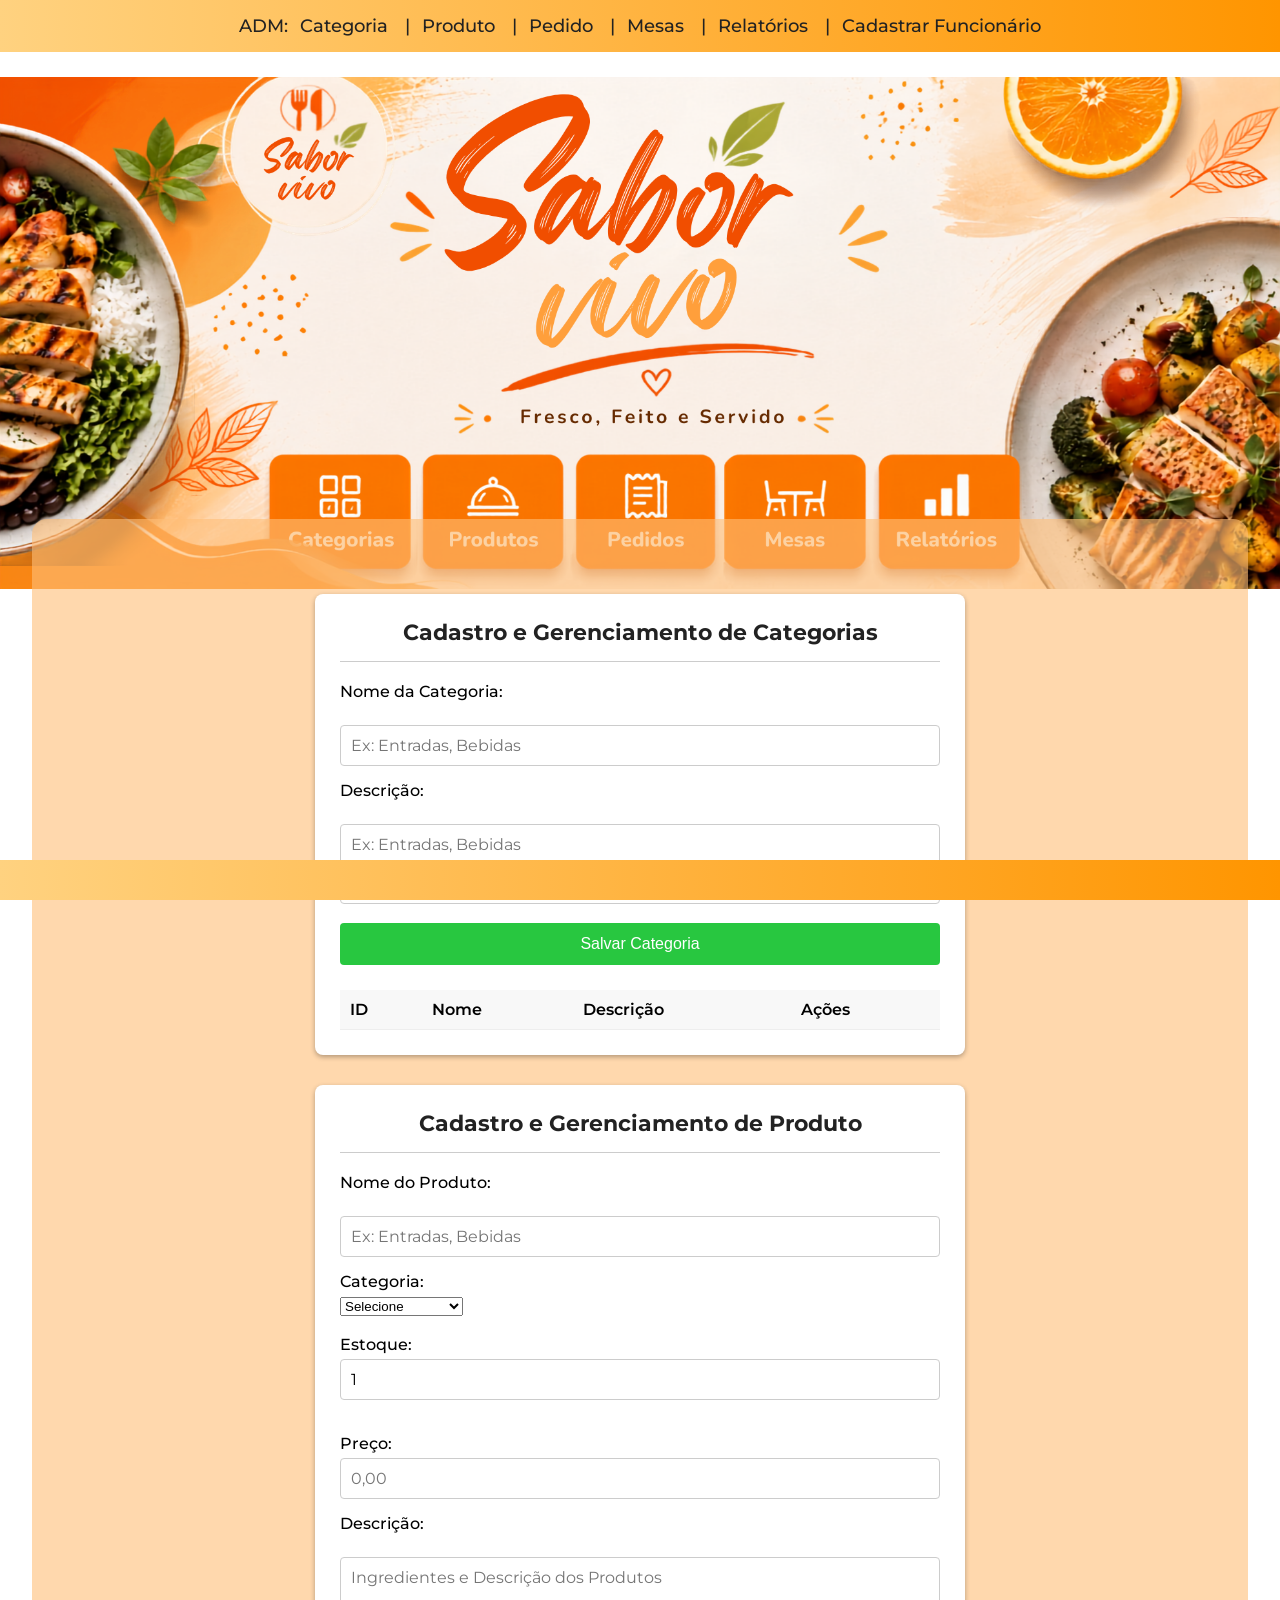
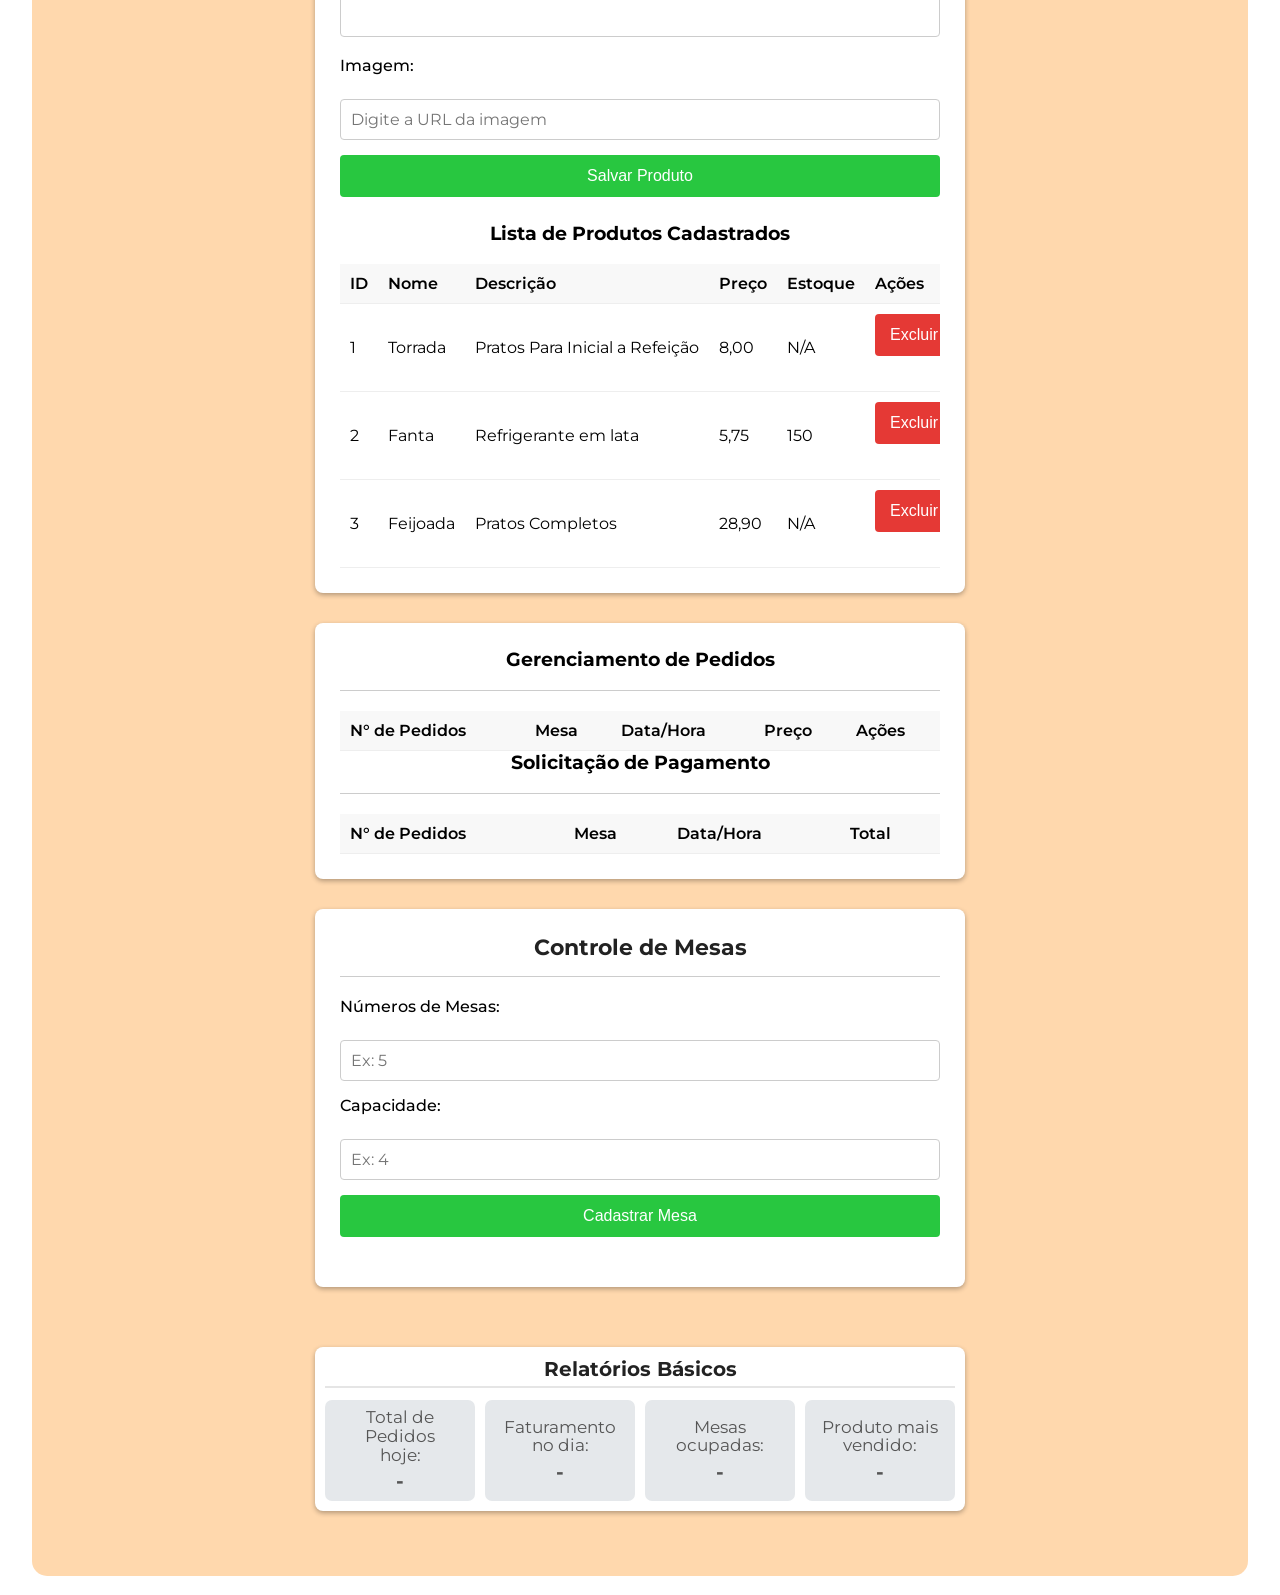
<file: Restaurante-etec/Admin/Dashboard Admin.html>
<!DOCTYPE html>
<html lang="pt-br">
    <head>
        <meta charset="UTF-8">
        <meta name="viewport" content="width=device-width, initial-scale=1.0">
        <link rel="stylesheet" href="../assets/css/admstyle.css">
        <link rel="icon" type="image/png" sizes="32x32" href="../assets/img/android-chrome-192x192.png">
        <title>Sabor Vivor</title>
    </head>
    <body>
        <header>
            <nav>ADM:
                <a id="toCategorias" href="#categoria">Categoria</a>
                <a id="toProdutos" href="#produto">Produto</a>
                <a id="toPedidos" href="#pedido">Pedido</a>
                <a id="toMesas" href="#mesas">Mesas</a>
                <a id="toRelatorios" href="#relatorios">Relatórios</a>
                <a id="toCadastro" href="#">Cadastrar Funcionário</a>
            </nav>
        </header>

        <div class="banner">
            <img src="../assets/img/adm.png" alt="banner">
        </div>

        <div class="laranjTransp">
            <main>
                <section id="categoria">
                    <h2>Cadastro e Gerenciamento de Categorias</h2>
                    <hr>
                    <form>
                        <label>Nome da Categoria: </label><br>
                        <input id="nomeCateg" type="text" placeholder="Ex: Entradas, Bebidas"><br>

                        <p><label>Descrição: </label><br>
                        <textarea id="descCateg" type="text" placeholder="Ex: Entradas, Bebidas"></textarea></p>

                        <p><button id="btn1" type="button">Salvar Categoria</button></p>
                        <p><button id="btn2" type="button">Editar Categoria</button></p>
                        
                        <div class="tabela-container">
                            <table>
                                <thead id="tabelaCategoria">
                                    <tr>
                                        <th>ID</th>
                                        <th>Nome</th>
                                        <th>Descrição</th>
                                        <th>Ações</th>
                                    </tr>
                                </thead>
                            </table>
                        </div>
                    </form>
                </section>

                    <section id="produto">
                        <h2>Cadastro e Gerenciamento de Produto</h2>
                            <hr>
                            <form>
                                <label>Nome do Produto: </label><br>
                                <input id="nomeProd" type="text" placeholder="Ex: Entradas, Bebidas"><br>

                                <p><label>Categoria: </label>
                                <select id="opcoesCatDoProduto" name="opcoes">
                                    <option value="" disabled selected>Selecione</option>
                                    <option value="opcao1">Entradas</option>
                                    <option value="opcao2">Pratos Principais</option>
                                    <option value="opcao3">Sobremesas</option>
                                </select></p><br>

                                <label>Estoque: </label>
                                <div class="controle-quantidade">
                                    <input type="number" id="quantidade" value="1" min="1" max="1000">     
                                
                                        
                                </div>

                                <br><label>Preço: </label>
                                <input id="precProd" type="text" placeholder="0,00"><br>

                                <p><label>Descrição: </label><br>
                                <textarea id="descProd" type="text" placeholder="Ingredientes e Descrição dos Produtos"></textarea></p>

                                <label>Imagem: </label><br>
                                <input id="imgProd" type="text" placeholder="Digite a URL da imagem"><br>

                                <p><button id="btn3" type="button">Salvar Produto</button></p>
                                <p><button id="btn4" type="button">Editar Produto</button></p>
                                
                                <div class="tabela-container">
                                    <table> <h3>Lista de Produtos Cadastrados</h3><br>
                                        <thead>
                                            <tr>
                                                <th>ID</th>
                                                <th>Nome</th>
                                                <th>Descrição</th>
                                                <th>Preço</th>
                                                <th>Estoque</th>
                                                <th>Ações</th>
                                            </tr>
                                        </thead>

                                        <tbody id="tabelaProduto">
                                            <tr>
                                                <td>1</td>
                                                <td>Torrada</td>
                                                <td>Pratos Para Inicial a Refeição</td>
                                                <td>8,00</td>
                                                <td>N/A</td>
                                                <td>
                                                    <button type="button">Excluir</button>
                                                </td>

                                            </tr>
                                            <tr>
                                                <td>2</td>
                                                <td>Fanta</td>
                                                <td>Refrigerante em lata</td>
                                                <td>5,75</td>
                                                <td>150</td>
                                                <td> 
                                                    <button type="button">Excluir</button>
                                                </td>

                                            </tr>
                                            <tr>
                                                <td>3</td>
                                                <td>Feijoada</td>
                                                <td>Pratos Completos</td>
                                                <td>28,90</td>
                                                <td>N/A</td>
                                                <td>
                                                    <button type="button">Excluir</button>
                                                </td>

                                            </tr>
                                        </tbody>

                                    </table>
                                </div>
                            </form>
                        </section>
            

           
                            <section id="pedido">                           
                                <div class="tabela-container">
                                    <table> <h3>Gerenciamento de Pedidos</h3><br>
                                        <hr>
                                        <thead>
                                            <tr>
                                                <th>N° de Pedidos</th>
                                                <th>Mesa</th>
                                                <th>Data/Hora</th>
                                                <th>Preço</th>
                                                <th>Ações</th>
                                            </tr>
                                        </thead>

                                        <tbody id="tabelaPedidos">
                                            <!-- pedidos carregados aqui pelo JS -->
                                        </tbody>
                                    </table>
                                </div>

                                <div class="tabela-container">
                                    <table> <h3> Solicitação de Pagamento</h3><br>
                                        <hr>
                                        <thead>
                                            <tr>
                                                <th>N° de Pedidos</th>
                                                <th>Mesa</th>
                                                <th>Data/Hora</th>
                                                <th>Total</th>
                                            </tr>
                                        </thead>

                                        <tbody id="tabelaPagamentos">
                                            <!-- pedidos carregados aqui pelo JS -->
                                        </tbody>
                                    </table>
                                </div>
                            </section>
         

           
                        <section id="mesas">
                            <h2>Controle de Mesas</h2>
                            <hr>
                            <form>
                                <label>Números de Mesas: </label><br>
                                <input id="numMesa" type="number" placeholder="Ex: 5" min="1"><br>

                                <p><label>Capacidade: </label><br>
                                <input id="descMesa" type="number" placeholder="Ex: 4" min="1"></p>

                                <p><button id="btn5" type="button">Cadastrar Mesa</button></p>
                                <p><button id="btn6" type="button">Editar Mesa</button></p>

                                <div id="listaMesas">
                                    <!-- as mesas cadastradas são carregadas aqui dinamicamente pelo JS -->
                                </div>

                            </form>
                        </section>

            

                        <section class="relatorios" id="relatorios">

                            <h2>Relatórios Básicos</h2>

                            <hr>

                            <div class="cards-relatorios">

                                <div class="card-relatorio">
                                    <p>Total de Pedidos<br>hoje:</p>
                                    <strong id="totalPedidosHoje">-</strong>
                                </div>

                                <div class="card-relatorio">
                                    <p>Faturamento<br>no dia:</p>
                                    <strong id="faturamentoDia">-</strong>
                                </div>

                                <div class="card-relatorio">
                                    <p>Mesas ocupadas:</p>
                                    <strong id="mesasOcupadas">-</strong>
                                </div>

                                <div class="card-relatorio">
                                    <p>Produto mais<br>vendido:</p>
                                    <strong id="produtoMaisVendido">-</strong>
                                </div>

                            </div>

                            

                        </section>
                </div><br>

                <div class="mensagens-sistema" id="mensagemContainer">

                    <div class="card-mensagem" id="mensagemSucesso">
                        <div class="icone-sucesso">✓</div>

                        <h3>Sucesso!</h3>

                        <p>Cadastro  feito com sucesso no sistema.</p>

                        <button class="btn-sucesso">Continuar</button>
                    </div>

                    <div class="card-mensagem" id="mensagemErro">
                        <div class="icone-erro">✕</div>

                        <h3>Erro!</h3>

                        <p id="campo_msgVazio">Não foi possível salvar os dados.</p>

                        <button class="btn-erro">Tentar novamente</button>
                    </div>

                </div>

            </main>

        <footer></footer>

        <script src="../assets/js/interacoesDashAdmin.js" defer></script>
    </body>
</html>
</file>
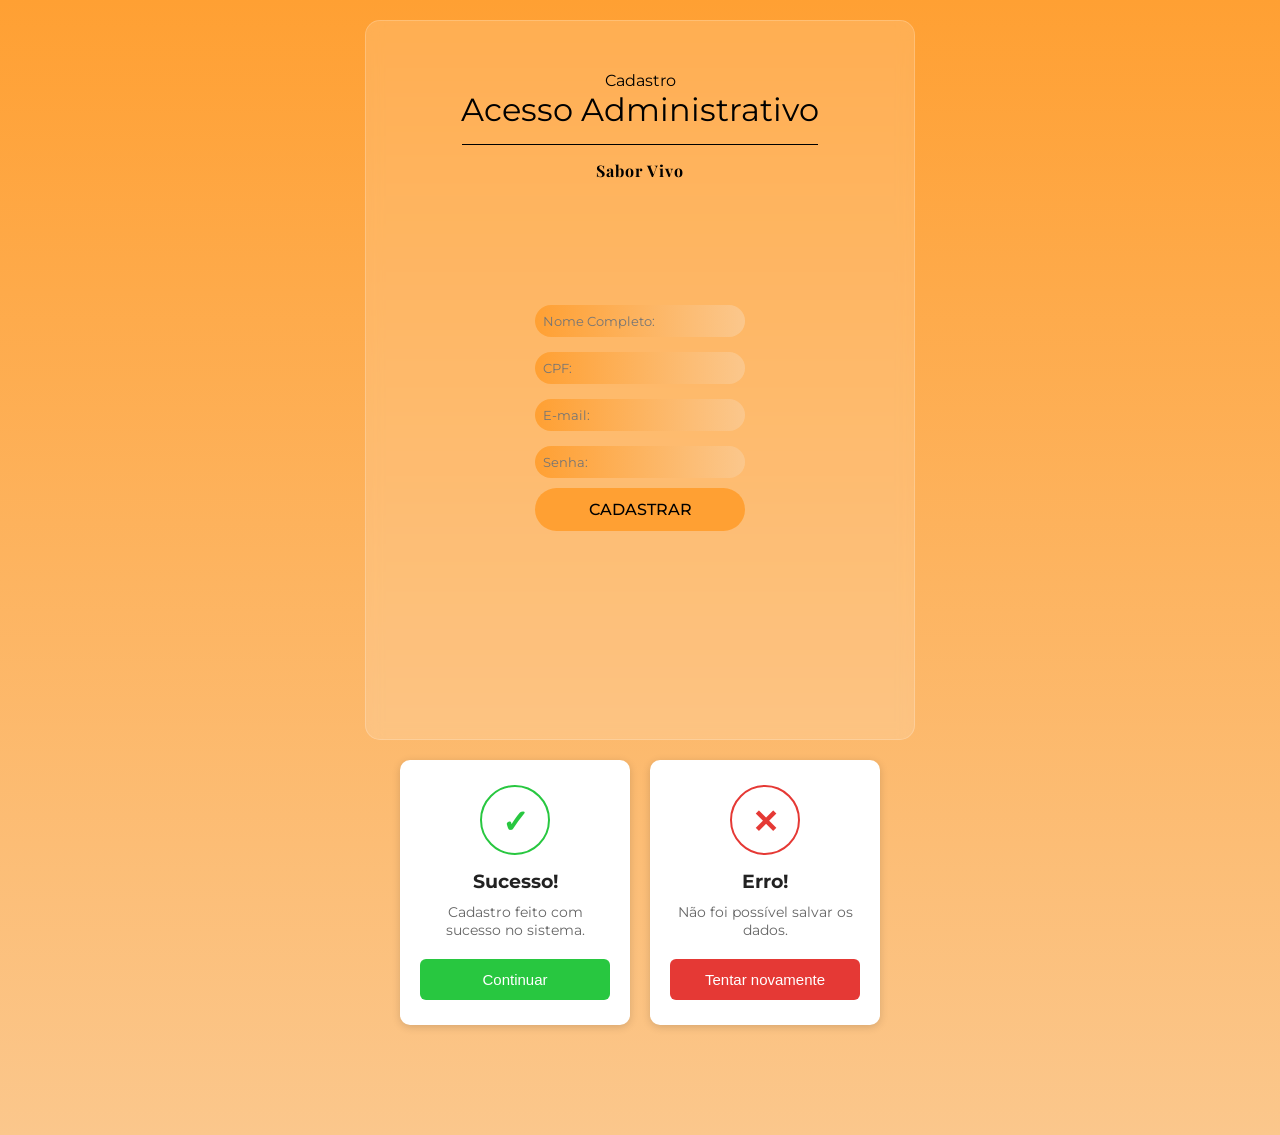
<file: Restaurante-etec/Admin/pagCadadm.html>
<!DOCTYPE html>
<html lang="pt-br">
<head>
    <meta charset="UTF-8">
    <meta name="viewport" content="width=device-width, initial-scale=1.0">
    <link rel="stylesheet" href="../assets/css/cadAdm.css">
    <link rel="icon" type="image/png" sizes="32x32" href="../assets/img/android-chrome-192x192.png">
    <title>Sabor Vivo</title>
</head>
<body>
    <div class="painel">

        <header>
            <p class="cadastro">Cadastro</p>
            <p class="acesso-adm">Acesso Administrativo</p>
            <hr class="linhaA">
            <h1 class="titulo">Sabor Vivo</h1>
        </header>

        <main>
          <form class="formulario">
                <input type="text" placeholder="Nome Completo: ">

                <input type="text" name="cpf" inputmode="numeric" maxlength="14" placeholder="CPF: ">

                <input type="email" placeholder="E-mail: ">

                <input type="password" placeholder="Senha: ">
                <button class="button" type="button">CADASTRAR</button>
          </form>
        </main><br>

        <footer>
        </footer>
    </div>
    
                <div class="mensagens-sistema">

                    <div class="card-mensagem">
                        <div class="icone-sucesso">✓</div>

                        <h3>Sucesso!</h3>

                        <p>Cadastro  feito com sucesso no sistema.</p>

                        <button class="btn-sucesso">Continuar</button>
                    </div>

                    <div class="card-mensagem">
                        <div class="icone-erro">✕</div>

                        <h3>Erro!</h3>

                        <p>Não foi possível salvar os dados.</p>

                        <button class="btn-erro">Tentar novamente</button>
                    </div>
                </div>

</body>
</html>
</file>
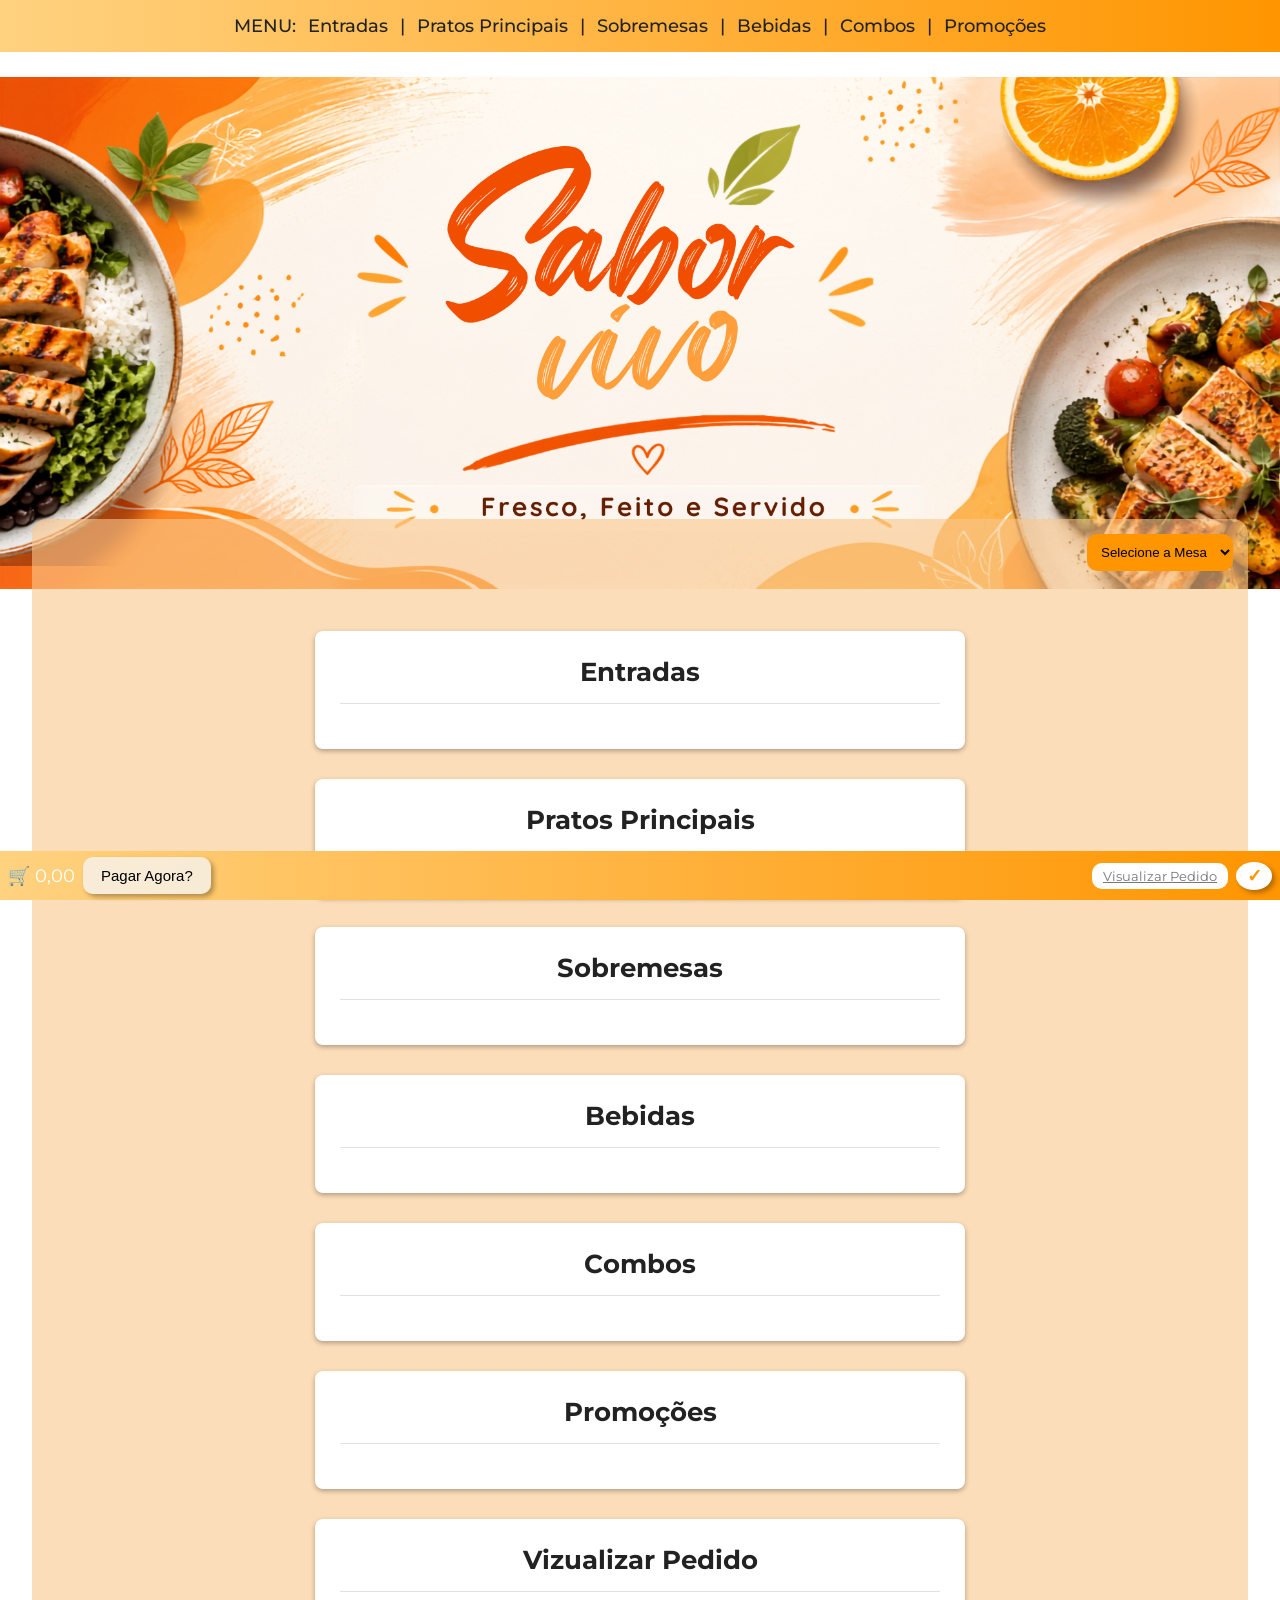
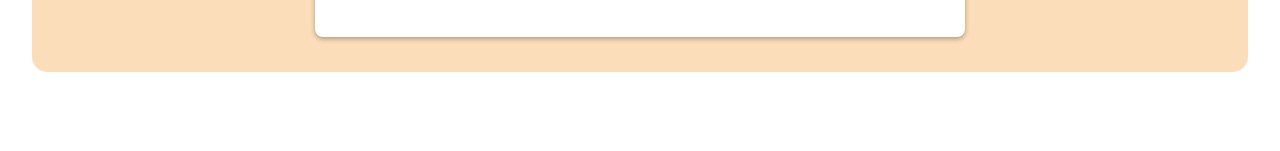
<file: Restaurante-etec/Cliente/Dashboard Cliente.html>
<!DOCTYPE html>
<html lang="pt-br">
    <head>
        <meta charset="UTF-8">
        <meta name="viewport" content="width=device-width, initial-scale=1.0">
        <link rel="stylesheet" href="../assets/css/cliente.css">
        <link rel="icon" type="image/png" sizes="32x32" href="../assets/img/android-chrome-192x192.png">
        <title>Sabor Vivor</title>
    </head>
    <body>
            <header>
                <nav>MENU:
                        <a href="#entradas">Entradas</a>
                        <a href="#principais">Pratos Principais</a>
                        <a href="#sobremesas">Sobremesas</a>
                        <a href="#bebidas">Bebidas</a>
                        <a href="#combos">Combos</a>
                        <a href="#promocoes">Promoções</a>
                </nav>
            </header>

            <div class="banner">
                <img src="../assets/img/cliente.png" alt="banner">
            </div>

        <div class="laranjTransp">
            
            <select class="selectMesa" id="option" name="option">
                <option value="" disabled selected>Selecione a Mesa</option>
            </select>

            <main id="container-sections">

                <section id="entradas">
                    <h2>Entradas</h2>
                    <hr>
                    <form>
        
                    </form>
                </section>
            
                <section id="principais">
                    <h2>Pratos Principais</h2>
                    <hr>
                    <form>
                        
                    </form>
                </section>
            
                <section id="sobremesas">
                    <h2>Sobremesas</h2>
                    <hr>
                    <form>
                        
                    </form>
                </section>
            
                <section id="bebidas">
                    <h2>Bebidas</h2>
                    <hr>
                    <form>
                    
                    </form>
                </section>
            
                <section id="combos">
                    <h2>Combos</h2>
                    <hr>
                    <form>
                        
                    </form>
                </section>
            
                <section id="promocoes">
                    <h2>Promoções</h2>
                    <hr>
                    <form>
                        
                    </form>
                </section>
            
                <section id="visualizacaoPedido">
                    <h2>Vizualizar Pedido</h2>
                    <hr>
                    <form>
                        
                            
                    </form>
                </section>
            </main>
        </div><br>

        <div id="fundoPagamento" class="fundo-pagamento">
            <div class="headerDois"><h2>Pagamento Solicitado</h2></div>

            <div class="laranjDois">
                <div class="mainDois">
                    <h2>Garçom já está vindo na sua mesa!!!</h2>
                    <hr>

                    <p id="totalDaConta" class="total"></p>
                    <p class="pedAdicionados">Pedidos Adicionados: </p>
                    

                </div>
            </div>
            
            <br><div class="footerDois" type="button"> <button id="voltarAoCardapio">Voltar ao Cardápio</button></div>
        </div>

        <footer>
            <div class="carrinho">
                🛒
                <span id="contadorPreco">0,00</span>
            </div>

            <button id="btnChamarGarcom" class="pagar" type="button">Pagar Agora?</button>

            <a href="#visualizacaoPedido" class="btn-pedido">
                Visualizar Pedido
            </a>

            <button id="btnConfirmarPedido" class="btn-confirmar">
                ✓
            </button>

        </footer>

        <script src="../assets/js/interacoesDashCliente.js"></script>
</html>
</file>
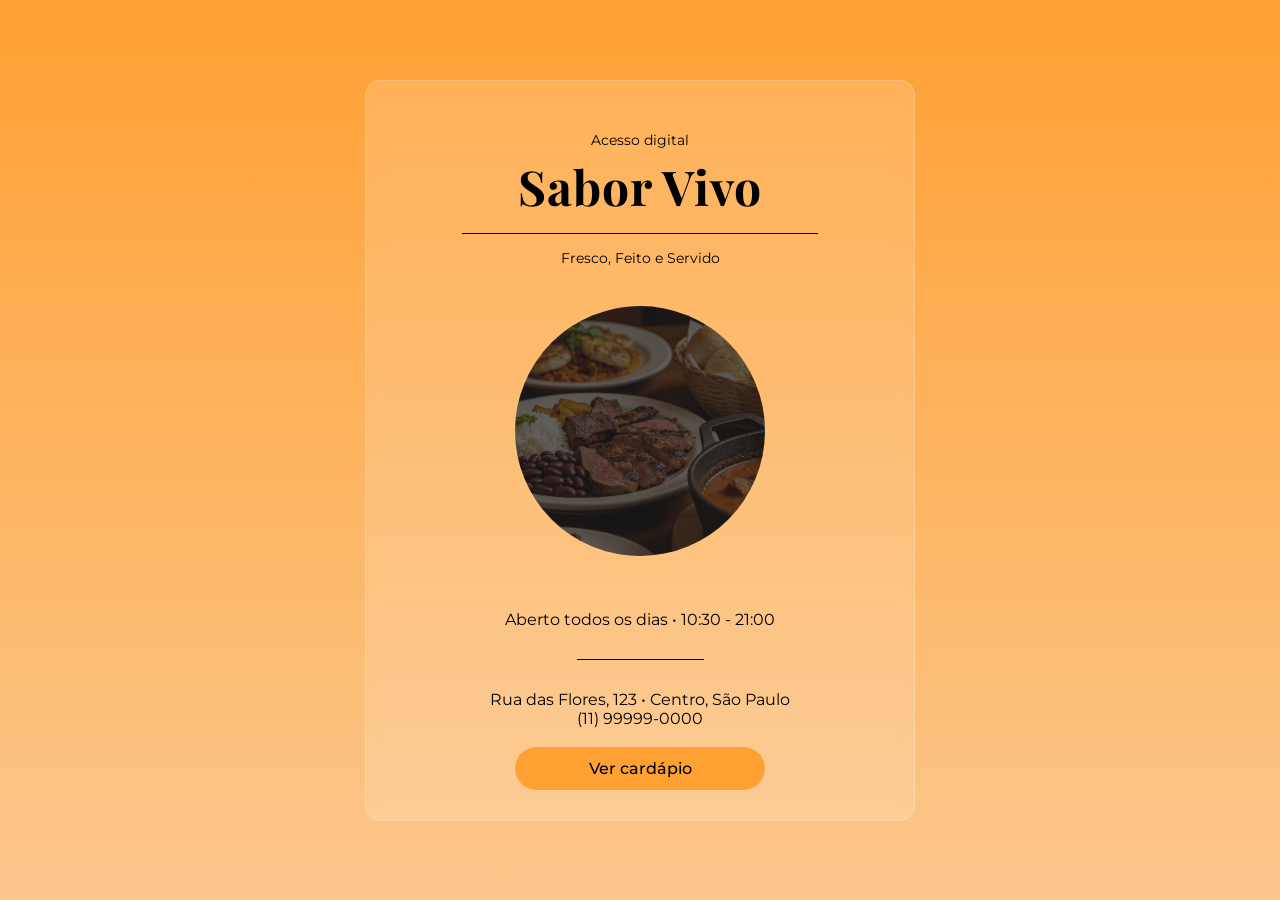
<file: Restaurante-etec/Cliente/pagInicialCliente.html>
<!DOCTYPE html>
<html lang="en">
<head>
    <meta charset="UTF-8">
    <meta name="viewport" content="width=device-width, initial-scale=1.0">
    <link rel="stylesheet" href="../assets/css/inicialCliente.css">
    <title>Sabor Vivo</title>
    <link rel="icon" type="image/png" sizes="32x32" href="../assets/img/android-chrome-192x192.png">
</head>
<body>
    <div class="painel">

        <header>
            <p class="acesso-digital">Acesso digital</p>
            <h1 class="titulo">Sabor Vivo</h1>
            <hr class="linhaA">
            <p class="subtitulo">Fresco, Feito e Servido</p><br>
        </header>

        <main>
            <div class="imgcentral"><img src="../assets/img/imgcentral.png" alt="icon"></div><br>
            Aberto todos os dias • 10:30 - 21:00<br>
            <hr class="linhaB">
            Rua das Flores, 123 • Centro, São Paulo<br>
            (11) 99999-0000<br>
        </main><br>

        <footer>
             <button id="btnDashCliente" class="button" type="button">Ver cardápio</button>
        </footer>

        <script src="../assets/js/ligacao_dashCliente.js" defer></script>
</body>
</html>
</file>
<file: Restaurante-etec/assets/css/admstyle.css>
@import url('https://fonts.googleapis.com/css2?family=Montserrat:wght@300;400;500;600&family=Playfair+Display:wght@700&display=swap');

* {
    margin: 0;
    padding: 0;
    box-sizing: border-box;
}

body {
    min-height: 100vh;
    font-family: 'Montserrat', sans-serif;
    background-color: #FFFFFF;
    padding: 0;
    display: flex;
    flex-direction: column;
}


header {
    background: linear-gradient(90deg, #ffd280, #ff9500);
    padding: 15px 20px;
    margin-bottom: 25px;
    border-radius: 0;
    width: 100%;
}

nav {
    display: flex;
    justify-content: center;
    align-items: center;
    gap: 12px;
    flex-wrap: wrap;
    font-size: 18px;
    font-weight: 500;
    color: #222;
}

nav a {
    text-decoration: none;
    color: #222;
}

nav a:not(:last-child)::after {
    content: " |";
    margin-left: 12px;
    color: #222;
}

.banner {
    width: 100%;
    max-width: 100%;
    margin: 0;
    border-radius: 0;
    overflow: hidden;
    position: relative;
    z-index: 1;
}

.banner img {
    width: 100%;
    height: auto;
    display: block;
    object-fit: cover;
}

.laranjTransp {
    background-color: #ffbf779a;
    border: none;
    width: 95%; 
    max-width: 1300px; 
    height: auto;
    margin-left: auto;
    margin-right: auto;
    z-index: 2;
    margin-top: -70px;
    border-radius: 15px;
    padding: 15px; 
}

main {
    display: flex;
    justify-content: center;
    flex-wrap: wrap;
    gap: 30px; 
    flex: 1;
    padding: 20px;
    margin-top: 40px;
    width: 100%;
}

section#categoria,
section#produto,
section#pedido,
section#mesas {
    background-color: #ffffff;
    padding: 25px;
    border-radius: 8px;
    width: 100%;
    max-width: 650px;
    box-shadow: 0 2px 5px rgba(0, 0, 0, 0.3);
}

section h2 {
    font-size: 22px;
    margin-bottom: 15px;
    color: #222;
    text-align: center;
}

hr {
    margin-bottom: 20px;
    border: none;
    border-top: 1px solid #ccc;
}

label {
    display: block;
    margin-bottom: 5px;
    font-weight: 500;
}

input, textarea {
    width: 100%;
    padding: 10px; /* Aumentado para melhor toque em celular */
    border: 1px solid #ccc;
    border-radius: 4px;
    margin-bottom: 15px;
    font-family: inherit;
    font-size: 16px; /* Evita zoom automático no iOS */
}

textarea {
    height: 80px;
    resize: none;
}

button[type="button"] {
    background-color: #28c740;
    color: white;
    border: none;
    padding: 12px 15px; /* Aumentado para melhor toque */
    border-radius: 4px;
    width: 100%;
    font-size: 16px;
    cursor: pointer;
    margin-bottom: 25px;
    transition: background 0.2s ease;

}

button[type="button"]:hover {
    background-color: #22a836;
}

.btn-excluir{
    background-color: #c62828;
    color: white;
    border: none;
    padding: 12px 15px; /* Aumentado para melhor toque */
    border-radius: 4px;
    width: 100%;
    font-size: 16px;
    cursor: pointer;
    margin-bottom: 25px;
    transition: background 0.2s ease;
}

.tabela-container {
    width: 100%;
    overflow-x: auto;
    -webkit-overflow-scrolling: touch;
}

table {
    width: 100%;
    min-width: 600px;
    border-collapse: collapse;
}

h3{
    text-align: center;
}

th,
td {
    padding: 10px;
    text-align: left;
    border-bottom: 1px solid #eee;
    white-space: nowrap;
    vertical-align: middle;
}

th {
    background-color: #f8f8f8;
    font-weight: 600;
}

td:last-child {
    display: flex;
    flex-direction: column;
    gap: 6px;
    align-items: center;
}

table button {
    width: 90px;
    padding: 8px;
    font-size: 13px;
    border: none;
    border-radius: 4px;
    cursor: pointer;
    color: white;
    transition: background 0.2s ease;
}

table button:first-child {
    background-color: #ff9800;
}

table button:first-child:hover {
    background-color: #e68900;
}

table button:last-child {
    background-color: #e53935;
}

table button:last-child:hover {
    background-color: #cc2e29;
}

.mesaLivre{
    display: flex;
    flex-wrap: wrap;
    justify-content: center;
    gap: 8px;
}

.status {
    display: flex;
    justify-content: center;
    gap: 3px;
}

.relatorios {
    width: 100%;
    max-width: 650px;
    margin: 30px auto;
    padding: 10px;
    background-color: #ffffff;
    border-radius: 8px;
    box-shadow: 0 2px 5px rgba(0, 0, 0, 0.3);
}

.relatorios h2 {
    font-size: 20px;
    color: #222;
    margin-bottom: 5px;
}

.relatorios hr {
    border: none;
    border-top: 2px solid #e5e5e5;
    margin-bottom: 12px;
}

.cards-relatorios{
    display: grid;
    grid-template-columns: repeat(auto-fit, minmax(140px,1fr));
    gap: 10px;
}

.card-relatorio {
    min-height: 67px;
    padding: 8px 5px;
    background-color: #e5e8eb;
    border-radius: 7px;
    display: flex;
    flex-direction: column;
    justify-content: center;
    align-items: center;
    text-align: center;
}

.card-relatorio p {
    margin: 0 0 5px;
    font-size: 17px;
    line-height: 1.1;
    color: #555;
}

.card-relatorio strong {
    font-size: 20px;

    color: #555;
}

footer {
    background: linear-gradient(90deg, #ffd280, #ff9500);
    width: 100%;
    min-height: 40px; /* Melhor que altura fixa */
    margin-top: auto;
    border-radius: 0;
    display: flex;
    align-items: center;
    justify-content: center;
    padding: 10px;
    position: fixed;
    bottom: 0;
    z-index: 1000;
}

.mensagens-sistema {

    width: 100%;
    display: none;

    margin-top: 20px;
    margin-bottom: 90px;

}

.mensagens-sistema.ativo {
    display: block;
}

.card-mensagem {

    background-color: #ffffff;

    width: 230px;
    padding: 25px 20px;
    border-radius: 10px;
    text-align: center;
    box-shadow: 0 2px 8px rgba(0,0,0,0.15);

    /* FIXO NO CENTRO */
    position: fixed;
    top: 50%;
    left: 50%;
    transform: translate(-50%, -50%);

    /* POR CIMA DE TUDO */
    z-index: 9999;
}

.card-mensagem h3 {
    margin: 15px 0 10px;
    color: #222;
}

.card-mensagem p {
    font-size: 14px;
    color: #666;
    margin-bottom: 20px;
}

.icone-sucesso,
.icone-erro {
    width: 70px;
    height: 70px;
    border-radius: 50%;
    margin: 0 auto;
    line-height: 70px;
    font-size: 32px;
    font-weight: bold;
}

.icone-sucesso {
    border: 2px solid #28c740;
    color: #28c740;
}

.icone-erro {
    border: 2px solid #e53935;
    color: #e53935;
}

.btn-sucesso,
.btn-erro {
    width: 100%;
    padding: 12px;
    border: none;
    border-radius: 6px;
    color: white;
    font-size: 15px;
    cursor: pointer;
}

.btn-sucesso {
    background-color: #28c740;
}

.btn-sucesso:hover {
    background-color: #22a836;
}

.btn-erro {
    background-color: #e53935;
}

.btn-erro:hover {
    background-color: #c62828;
}

@media (max-width: 992px) {
    .laranjTransp {
        margin-top: -50px;
    }
}

@media (max-width: 768px) {
    nav {
        font-size: 16px;
        gap: 8px;
    }

    nav a:not(:last-child)::after {
        margin-left: 8px;
    }

    .laranjTransp {
        margin-top: -30px;
        padding: 12px;
    }

    main {
        padding: 15px;
        margin-top: 25px;
    }

    section#categoria,
    section#produto {
        padding: 18px;
    }

    section h2 {
        font-size: 20px;
    }

    .mensagens-sistema{
        gap: 15px;
        padding-bottom: 90px;
    }

    .card-mensagem{
        width: 100%;
        max-width: 300px;
        padding: 22px 18px;
    }

    .card-mensagem h3{
        font-size: 22px;
    }

    .card-mensagem p{
        font-size: 15px;
    }
}

@media (max-width: 480px) {
    header {
        padding: 12px 15px;
    }

    nav {
        display: flex;
        justify-content: center;
        align-items: center;
        flex-wrap: wrap;
        gap: 8px;
        font-size: 14px;
    }

    nav a:not(:last-child)::after {
        content: " |";
        margin-left: 8px;
    }

    .laranjTransp {
        margin-top: -20px;
        width: 98%;
        border-radius: 10px;
    }

    .mensagens-sistema{
        flex-direction: column;
        align-items: center;
        gap: 15px;
        padding-bottom: 90px;
    }

    .card-mensagem{
        width: 100%;
        max-width: 280px;
        padding: 20px 15px;
    }

    .icone-sucesso,
    .icone-erro{
        width: 60px;
        height: 60px;
        line-height: 60px;
        font-size: 28px;
    }

    .btn-sucesso,
    .btn-erro{
        font-size: 14px;
        padding: 11px;
    }
}
</file>
<file: Restaurante-etec/assets/css/cadAdm.css>
@import url('https://fonts.googleapis.com/css2?family=Montserrat:wght@300;400;500;600&family=Playfair+Display:wght@700&display=swap');

*{
    margin: 0;
    padding: 0;
    box-sizing: border-box;
}

body{
    min-height: 100vh;
    background: linear-gradient(to bottom, #FFA033, #FBC78C);
    display: flex;
    justify-content: center;
    align-items: center;
    font-family: 'Montserrat', sans-serif;
    padding: 20px;
    flex-direction: column;
}

.mensagens-sistema{
    width: 100%;
    display: flex;
    justify-content: center;
    gap: 20px;
    flex-wrap: wrap;
    margin-top: 20px;
    margin-bottom: 90px;
}

.card-mensagem{
    background-color: #ffffff;
    width: 230px;
    padding: 25px 20px;
    border-radius: 10px;
    text-align: center;
    box-shadow: 0 2px 8px rgba(0,0,0,0.15);
}

.card-mensagem h3{
    margin: 15px 0 10px;
    color: #222;
}

.card-mensagem p{
    font-size: 14px;
    color: #666;
    margin-bottom: 20px;
}

.icone-sucesso,
.icone-erro{
    width: 70px;
    height: 70px;
    border-radius: 50%;
    margin: 0 auto;
    line-height: 70px;
    font-size: 32px;
    font-weight: bold;
}

.icone-sucesso{
    border: 2px solid #28c740;
    color: #28c740;
}

.icone-erro{
    border: 2px solid #e53935;
    color: #e53935;
}

.btn-sucesso,
.btn-erro{
    width: 100%;
    padding: 12px;
    border: none;
    border-radius: 6px;
    color: white;
    font-size: 15px;
    cursor: pointer;
}

.btn-sucesso{
    background-color: #28c740;
}

.btn-sucesso:hover{
    background-color: #22a836;
}

.btn-erro{
    background-color: #e53935;
}

.btn-erro:hover{
    background-color: #c62828;
}


.painel{
    width: 100%;
    max-width: 500px;
    min-height: 80vh;
    background: rgba(255,255,255,0.15);
    backdrop-filter: blur(8px);
    -webkit-backdrop-filter: blur(8px);
    border-radius: 15px;
    border: 1px solid rgba(255,255,255,0.2);
    display: flex;
    flex-direction: column;
    justify-content: space-between;
    padding: 30px 20px;
    text-align: center;
}


header{
    margin-top: 20px;
}

.acesso-adm{
    font-size: 2rem;
    color: #000000;
}

.titulo{
    font-family: 'Playfair Display', serif;
    font-size: clamp(0.5rem, 3vw, 1rem);
    font-weight: 700;
    letter-spacing: 1px;
    margin: 5px 0;
    color: #000;
}

.linhaA{
    width: 70%;
    margin: 15px auto;
    border: none;
    border-top: 1px solid #000;
}

.login{
    font-size: 1rem;
    color: #000000;
}

main{
    display: flex;
    flex-direction: column;
    gap: 15px;
    align-items: center;
}

.formulario{
    width: 250px; 
    margin: 50px auto;
    padding: 20px;
    border-radius: 10px;
    border-radius: 30px;
}

input{
    background: linear-gradient(to right, #FFA033, #FBC78C);
    width: 100%;
    padding: 8px;
    margin: 5px 0 10px;
    box-sizing: border-box;
    border: none;
    border-radius: 30px;
    font-family: 'Montserrat', sans-serif;
}

.button{
    width: 220px;
    max-width: 100%;
    padding: 12px;

    border: none;
    border-radius: 30px;

    background: #FFA033;
    color: #000;

    font-family: 'Montserrat', sans-serif;
    font-size: 1rem;
    font-weight: 500;

    cursor: pointer;
    transition: 0.3s;
}

.button:hover{
    transform: scale(1.05);
}

footer{
    font-size: 0.8rem;
    color: #000000;
    line-height: 1.5;
}

.linhaB{
    width: 25%;
    margin: 15px auto;
    border: none;
    border-top: 1px solid #000;
}

@media (max-width: 480px){

    .painel{
        min-height: 90vh;
        padding: 20px 15px;
    }

    .titulo{
        font-size: 2rem;
    }

    .button{
        width: 180px;
    }

    footer{
        font-size: 0.75rem;
    }
}

@media (min-width: 768px){

    .painel{
        max-width: 550px;
    }

    .button{
        width: 250px;
    }
}
</file>
<file: Restaurante-etec/assets/css/cliente.css>
@import url('https://fonts.googleapis.com/css2?family=Montserrat:wght@300;400;500;600&family=Playfair+Display:wght@700&display=swap');

* {
    margin: 0;
    padding: 0;
    box-sizing: border-box;
}

html {
    scroll-behavior: smooth;
}

body {
    width: 100%;
    min-height: 100vh;
    font-family: 'Montserrat', sans-serif;
    background-color: #FFFFFF;
    display: flex;
    flex-direction: column;
    align-items: center;
    overflow-x: hidden;
    padding-bottom: 60px;
}

header {
    width: 100%;
    background: linear-gradient(90deg, #ffd280, #ff9500);
    padding: 15px 20px;
    margin-bottom: 25px;
}

nav {
    width: 100%;
    display: flex;
    justify-content: center;
    align-items: center;
    gap: 12px;
    flex-wrap: wrap;
    font-size: clamp(14px, 2vw, 18px);
    font-weight: 500;
    color: #222;
    text-align: center;
}

nav a {
    text-decoration: none;
    color: #222;
    white-space: nowrap;
}

nav a:not(:last-child)::after {
    content: "|";
    margin-left: 12px;
    color: #222;
}

.banner {
    width: 100%;
    overflow: hidden;
    position: relative;
    z-index: 1;
}

.banner img {
    width: 100%;
    height: auto;
    display: block;
    object-fit: cover;
}

.laranjTransp {
    width: 95%;
    max-width: 1300px;
    height: auto;
    margin: -70px auto 0;
    padding: 15px;
    background-color: #fbc78c9a;
    border-radius: 15px;
    position: relative;
    z-index: 2;
}

.selectMesa {
    background: #ff9500;
    display: flex;
    align-items: center;
    border: none;
    border-radius: 10px;
    padding: 10px;
    margin-left: auto;
    outline: none;
    max-width: 100%;
}

section#entradas,
section#principais,
section#sobremesas,
section#bebidas,
section#combos,
section#promocoes,
section#visualizacaoPedido {
    width: 100%;
    max-width: 650px;
    padding: clamp(15px, 3vw, 25px);
    margin: 0 auto;
    background-color: #FFFFFF;
    border-radius: 8px;
    box-shadow: 0 2px 5px rgba(0, 0, 0, 0.3);
    overflow: hidden;
}

main {
    width: 100%;
    display: flex;
    justify-content: center;
    align-items: flex-start;
    flex-wrap: wrap;
    gap: 30px;
    padding: 20px;
    margin-top: 40px;
}

section h2 {
    font-size: clamp(20px, 3vw, 26px);
    margin-bottom: 15px;
    color: #222;
    text-align: center;
}

hr {
    margin-bottom: 20px;
    border: none;
    border-top: 1px solid #e2e2e2;
}

.item-produto {
    width: 100%;
    display: flex;
    align-items: flex-start;
    gap: 1rem;
    padding: 1rem 0;
    border-bottom: 1px solid #eee;
}

.foto-produto {
    width: 80px;
    height: 80px;
    flex-shrink: 0;
    border-radius: 8px;
    object-fit: cover;
    background-color: #f9f9f9;
}

.info-produto {
    min-width: 0;
    flex: 1;
    display: flex;
    flex-direction: column;
    gap: 0.4rem;
}

.nome-produto {
    font-size: clamp(0.9rem, 2vw, 1rem);
    font-weight: bold;
    color: #333;
    overflow-wrap: break-word;
}

.descricao-produto {
    font-size: clamp(0.75rem, 2vw, 0.85rem);
    color: #666;
    line-height: 1.4;
    overflow-wrap: break-word;
}

.preco-produto {
    font-weight: bold;
    color: #ff7a00;
    font-size: clamp(0.85rem, 2vw, 0.95rem);
}

.mostrarMais {
    display: flex;
    justify-content: center;
    align-items: center;
    margin: 20px 0;
    text-align: center;
}

label {
    display: block;
    margin-bottom: 5px;
    font-weight: 500;
}

input,
textarea {
    width: 100%;
    max-width: 100%;
    padding: 10px;
    background-color: #ffffff98;
    border: 1px solid #ffffff;
    border-radius: 4px;
    margin-bottom: 15px;
    font-family: inherit;
    font-size: 16px;
}

textarea {
    min-height: 80px;
    height: auto;
    resize: vertical;
}

footer {
    width: 100%;
    min-height: 40px;
    padding: 6px 8px;
    background: linear-gradient(90deg, #ffd280, #ff9500);
    display: flex;
    align-items: center;
    justify-content: space-between;
    gap: 8px;
    position: fixed;
    bottom: 0;
    left: 0;
    z-index: 1000;
}

footer button{
    background: #f7f5f3c9;
    border: none;
    border-radius: 10px;
    padding: 10px 18px;
    font-size: clamp(12px, 2.5vw, 15px);
    max-width: 100%;
    cursor: pointer;
    box-shadow: 3px 3px 5px rgba(0, 0, 0, 0.3);
}

.carrinho {
    display: flex;
    align-items: center;
    gap: 5px;
    color: white;
    font-size: clamp(12px, 2vw, 18px);
    white-space: nowrap;
    min-width: 0;
}

.btn-pedido {
    margin-left: auto;
    margin-right: 0;
    padding: 5px 11px;
    background-color: white;
    color: #777;
    border: none;
    border-radius: 10px;
    font-size: clamp(9px, 1.5vw, 13px);
    white-space: nowrap;
    cursor: pointer;
    flex-shrink: 1;
}

.btn-confirmar {
    width: 28px;
    height: 28px;
    flex-shrink: 0;
    display: flex;
    align-items: center;
    justify-content: center;
    background-color: white;
    color: #ff9500;
    border: none;
    border-radius: 50%;
    font-size: 18px;
    font-weight: bold;
    cursor: pointer;
}

/*Eu Pedro mexi aqui para fazer a telinha de chamar garçom fixada no meio da tela*/
.fundo-pagamento {

    width: 100%;
    max-width: 675px;
    min-height: 0;
    height: auto;

    position: fixed;
    top: 50%;
    left: 50%;
    transform: translate(-50%, -50%);

    display: flex;
    flex-direction: column;
    align-items: center;

    background-color: #ffffff;
    box-sizing: border-box;
    overflow: hidden;

    display: none;

    z-index: 9999;
}

.fundo-pagamento.ativo{
    display: flex;
}

.headerDois {
    width: 100%;
    min-height: 50px;
    background: linear-gradient(90deg, #ffd280, #ff9500);
    display: flex;
    justify-content: center;
    align-items: center;
    padding: 8px 15px;
    box-sizing: border-box;
}

.headerDois h2 {
    margin: 0;
    text-align: center;
    font-size: clamp(16px, 4vw, 22px);
}

.laranjDois {
    width: 90%;
    max-width: 600px;
    min-height: 300px;
    height: auto;
    padding: clamp(15px, 4vw, 30px);
    margin: 25px auto;
    background-color: #fbc78c9a;
    border-radius: 15px;
    box-sizing: border-box;
    display: flex;
    justify-content: center;
    align-items: center;
}

.mainDois {
    width: 100%;
    min-height: 250px;
    height: auto;
    padding: clamp(15px, 4vw, 25px);
    background-color: #ffffff;
    border-radius: 8px;
    box-shadow: 0 2px 5px rgba(0, 0, 0, 0.3);
    box-sizing: border-box;
}

.mainDois h2 {
    text-align: center;
    font-size: clamp(18px, 4vw, 24px);
    overflow-wrap: break-word;
}

.footerDois {
    width: 100%;
    min-height: 55px;
    height: auto;
    background: linear-gradient(90deg, #ffd280, #ff9500);
    display: flex;
    align-items: center;
    justify-content: center;
    padding: 8px 15px;
    box-sizing: border-box;
}

.footerDois button {
    background: #f7f5f3c9;
    border: none;
    border-radius: 10px;
    padding: 10px 18px;
    font-size: clamp(12px, 2.5vw, 15px);
    max-width: 100%;
    cursor: pointer;
    box-shadow: 3px 3px 5px rgba(0, 0, 0, 0.3);
}

.total {
    font-weight: bold;
    color: #ff7a00;
    font-size: clamp(13px, 2.5vw, 16px);
    text-align: center;
    padding: 15px 5px;
    overflow-wrap: break-word;
}

.pedAdicionados {
    font-size: clamp(13px, 2.5vw, 16px);
    text-align: center;
    overflow-wrap: break-word;
}

@media (max-width: 768px) {
    .fundo-pagamento {
        width: 100%;
    }

    .laranjDois {
        width: 94%;
        min-height: 280px;
        padding: 20px;
        margin: 20px auto;
    }

    .mainDois {
        padding: 18px;
    }
}

@media (max-width: 480px) {
    .headerDois {
        min-height: 45px;
        padding: 8px 10px;
    }

    .laranjDois {
        width: 94%;
        min-height: 250px;
        padding: 15px;
        margin: 15px auto;
        border-radius: 10px;
    }

    .mainDois {
        min-height: 220px;
        padding: 15px;
    }

    .mainDois h2 {
        font-size: 18px;
    }

    .footerDois {
        min-height: 50px;
        padding: 7px 10px;
    }

    .footerDois button {
        padding: 8px 14px;
        font-size: 12px;
    }
}

@media (max-width: 360px) {
    .laranjDois {
        width: 96%;
        padding: 10px;
    }

    .mainDois {
        padding: 12px;
    }

    .mainDois h2 {
        font-size: 16px;
    }

    .footerDois button {
        padding: 7px 12px;
        font-size: 11px;
    }
}
</file>
<file: Restaurante-etec/assets/css/inicialCliente.css>
@import url('https://fonts.googleapis.com/css2?family=Montserrat:wght@300;400;500;600&family=Playfair+Display:wght@700&display=swap');

*{
    margin: 0;
    padding: 0;
    box-sizing: border-box;
}

body{
    min-height: 100vh;
    background: linear-gradient(to bottom, #FFA033, #FBC78C);
    display: flex;
    justify-content: center;
    align-items: center;
    font-family: 'Montserrat', sans-serif;
    padding: 20px;
}

.painel{
    width: 100%;
    max-width: 500px;
    min-height: 80vh;
    background: rgba(255,255,255,0.15);
    backdrop-filter: blur(8px);
    -webkit-backdrop-filter: blur(8px);
    border-radius: 15px;
    border: 1px solid rgba(255,255,255,0.2);
    display: flex;
    flex-direction: column;
    justify-content: space-between;
    padding: 30px 20px;
    text-align: center;
}


header{
    margin-top: 20px;
}

.acesso-digital{
    font-size: 0.9rem;
    color: #000000;
}

.titulo{
    font-family: 'Playfair Display', serif;
    font-size: clamp(2rem, 5vw, 3rem);
    font-weight: 700;
    letter-spacing: 1px;
    margin: 5px 0;
    color: #000;
}


.linhaA{
    width: 70%;
    margin: 15px auto;
    border: none;
    border-top: 1px solid #000;
}

.subtitulo{
    font-size: 0.9rem;
    color: #000000;
}

main{
    display: flex;
    flex-direction: column;
    gap: 15px;
    align-items: center;
}

.imgcentral{
    display: flex;
    justify-content: center;
    align-items: center;
    padding: 20px 0;
}    

.imgcentral img{
    width: 250px;           
    height: 250px;         
    border-radius: 50%;     
    object-fit: cover;      
}

.button{
    width: 220px;
    max-width: 100%;
    padding: 12px;
    border: none;
    border-radius: 30px;
    background: #FFA033;
    color: #000;
    font-family: 'Montserrat', sans-serif;
    font-size: 1rem;
    font-weight: 500;
    cursor: pointer;
    transition: 0.3s;
}

.button:hover{
    transform: scale(1.05);
}

footer{
    font-size: 0.8rem;
    color: #000000;
    line-height: 1.5;
}

.linhaB{
    width: 25%;
    margin: 15px auto;
    border: none;
    border-top: 1px solid #000;
}

@media (max-width: 480px){

    .painel{
        min-height: 90vh;
        padding: 20px 15px;
    }

    .titulo{
        font-size: 2rem;
    }

    .button{
        width: 180px;
    }

    footer{
        font-size: 0.75rem;
    }
}

@media (min-width: 768px){

    .painel{
        max-width: 550px;
    }

    .button{
        width: 250px;
    }
}
</file>
